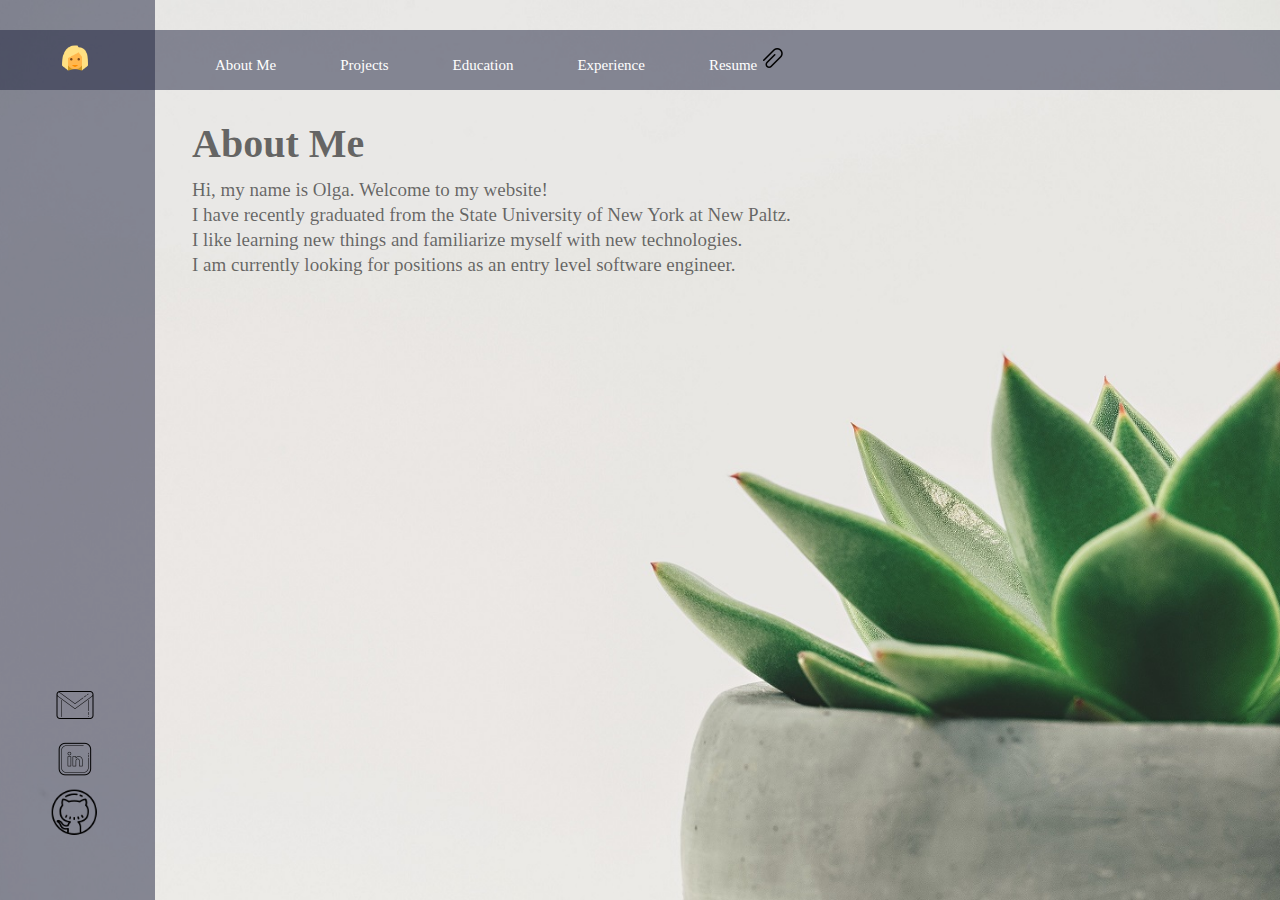
<file: index.html>
<!DOCTYPE html>
<html lang="en" dir="ltr">

<head>
    <meta charset="utf-8">
    <title>About Me</title>

    <link rel="stylesheet" href="static/css/template.css">

</head>

<body>

    <div class="container">
        <div class="navbar">
            <div class="logo">
                <img src="static/images/girl.png">
            </div>
            <nav>
                <ul>
                    <li><a href="index.html">About Me</a></li>
                    <li><a href="projects.html">Projects</a></li>
                    <li><a href="education.html">Education</a></li>
                    <li><a href="experience.html">Experience</a></li>
                    <li>
                        <a href="static/images/Olga Nenaydenko.pdf" target="_blank">
                            Resume <img src="static/images/clip.png"></a>
                    </li>
                </ul>
            </nav>
        </div>
        <div class="sidebar">
            <div class="contact-links">
                <a href="mailto:olga1789@gmail.com">
                    <img src="static/images/gma.png">
                </a>
                <a href="https://www.linkedin.com/in/olga-n-739b06192" target="_blank">
                    <img src="static/images/link.png">
                </a>

                <a href="https://github.com/olga1789" target="_blank">
                    <img src="static/images/git.png">
                </a>
            </div>
        </div>
        <div id="card">
            <div class="msg-col">
                <h2>About Me</h2>
                <p>
                    Hi, my name is Olga. Welcome to my website!<br> I have recently graduated from the State University of New York at New Paltz.<br>I like learning new things and
                    familiarize myself with new technologies.<br> I am currently looking for positions as an entry level software engineer.
                </p>
            </div>

        </div>
</body>

</html>
</file>
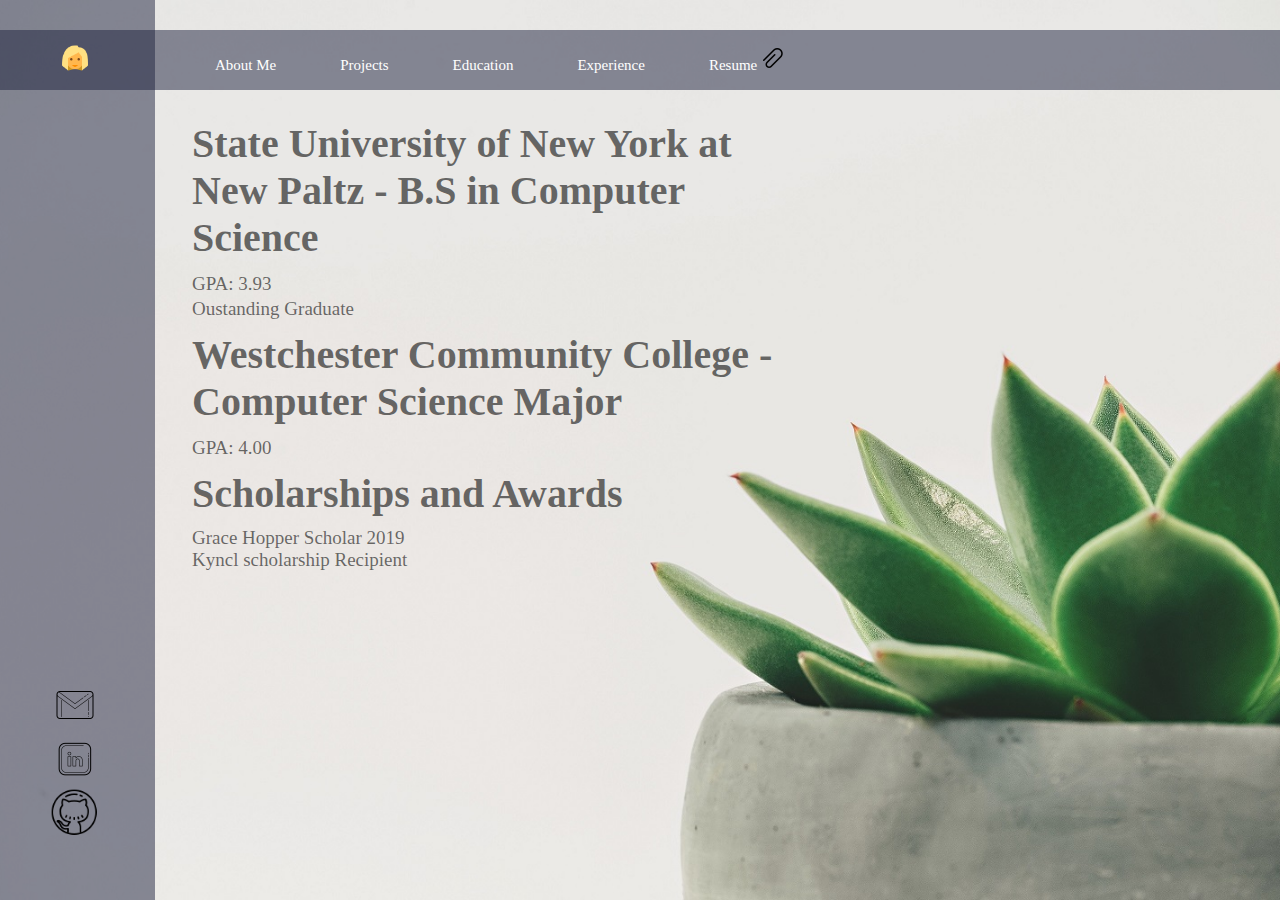
<file: education.html>
<!DOCTYPE html>
<html lang="en" dir="ltr">

<head>
    <meta charset="utf-8">
    <title>Education</title>

    <link rel="stylesheet" href="static/css/template.css">

</head>

<body>

    <div class="container">
        <div class="navbar">
            <div class="logo">
                <img src="static/images/girl.png">
            </div>
            <nav>
                <ul>
                    <li><a href="index.html">About Me</a></li>
                    <li><a href="projects.html">Projects</a></li>
                    <li><a href="education.html">Education</a></li>
                    <li><a href="experience.html">Experience</a></li>
                    <li>
                        <a href="static/images/Olga Nenaydenko.pdf" target="_blank">
                                Resume <img src="static/images/clip.png"></a>
                    </li>
                </ul>
            </nav>
        </div>
        <div class="sidebar">
            <div class="contact-links">
                <a href="mailto:olga1789@gmail.com">
                    <img src="static/images/gma.png">
                </a>
                <a href="https://www.linkedin.com/in/olga-n-739b06192" target="_blank">
                    <img src="static/images/link.png">
                </a>

                <a href="https://github.com/olga1789" target="_blank">
                    <img src="static/images/git.png">
                </a>
            </div>
        </div>

        <div id="card">
            <div class="msg-col">
                <h2> State University of New York at New Paltz - B.S in Computer Science</h2>
                <p>GPA: 3.93<br> <a href="https://meritpages.com/Olga-Nenaydenko/4708337" target="_blank">Oustanding Graduate</a><br> </p>
                <h2>Westchester Community College - Computer Science Major</h2>
                <p>GPA: 4.00</p>
                <h2>Scholarships and Awards</h2>
                <a href="https://ghc.anitab.org/media-tags/ghc-19-scholarship-sponsor-a-e/page/29/" target="_blank">Grace Hopper Scholar 2019</a><br>
                <a href="https://www.kynclfamilyfoundation.com/what-we-do" target="_blank">Kyncl scholarship Recipient</a>
            </div>
        </div>

    </div>
</body>

</html>
</file>
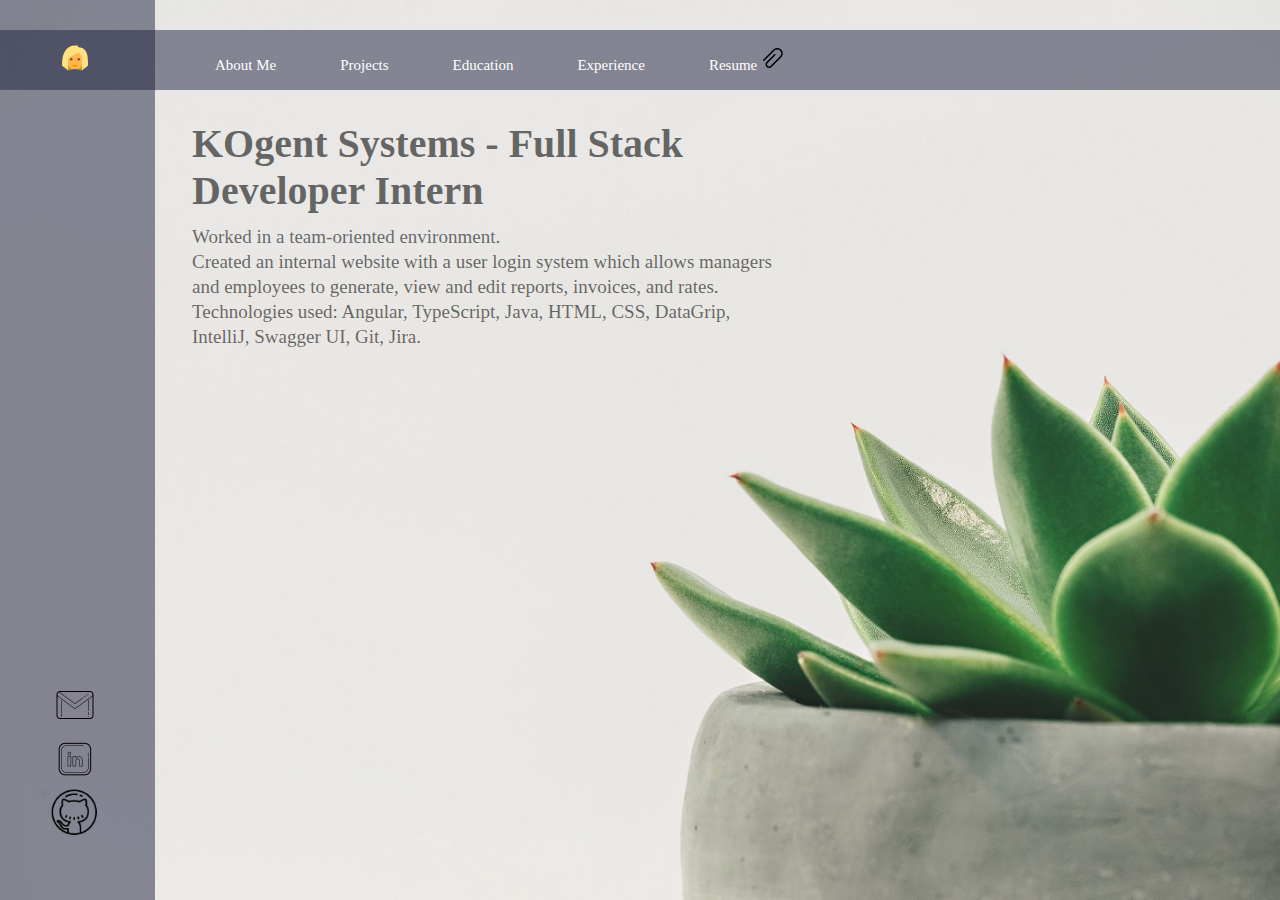
<file: experience.html>
<!DOCTYPE html>
<html lang="en" dir="ltr">

<head>
    <meta charset="utf-8">
    <title>Experience</title>

    <link rel="stylesheet" href="static/css/template.css">

</head>

<body>

    <div class="container">
        <div class="navbar">
            <div class="logo">
                <img src="static/images/girl.png">
            </div>
            <nav>
                <ul>
                    <li><a href="index.html">About Me</a></li>
                    <li><a href="projects.html">Projects</a></li>
                    <li><a href="education.html">Education</a></li>
                    <li><a href="experience.html">Experience</a></li>
                    <li>
                        <a href="static/images/Olga Nenaydenko.pdf" target="_blank">
                            Resume <img src="static/images/clip.png"></a>
                    </li>
                </ul>
            </nav>
        </div>
        <div class="sidebar">
            <div class="contact-links">
                <a href="mailto:olga1789@gmail.com">
                    <img src="static/images/gma.png">
                </a>
                <a href="https://www.linkedin.com/in/olga-n-739b06192" target="_blank">
                    <img src="static/images/link.png">
                </a>

                <a href="https://github.com/olga1789" target="_blank">
                    <img src="static/images/git.png">
                </a>
            </div>
        </div>
        <div id="card">
            <div class="msg-col">
                <h2>KOgent Systems - Full Stack Developer Intern</h2>
                <p>Worked in a team-oriented environment.<br> Created an internal website with a user login system which allows managers and employees to generate, view and edit reports, invoices, and rates.<br> Technologies used: Angular, TypeScript, Java,
                    HTML, CSS, DataGrip, IntelliJ, Swagger UI, Git, Jira.</p>
            </div>
        </div>

    </div>
</body>

</html>
</file>
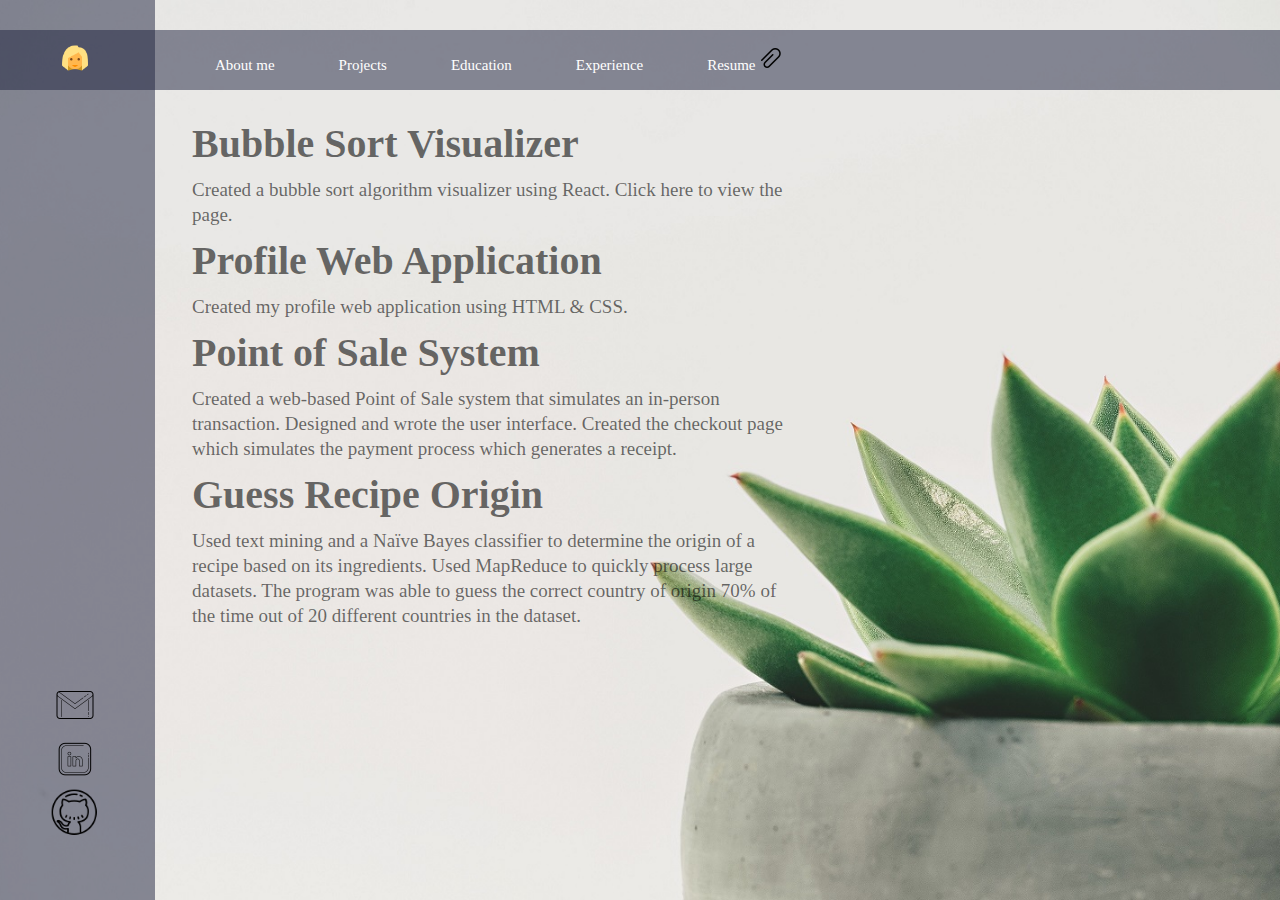
<file: projects.html>
<!DOCTYPE html>
<html lang="en" dir="ltr">

<head>
    <meta charset="utf-8">
    <title>Projects</title>

    <link rel="stylesheet" href="static/css/template.css">

</head>

<body>

    <div class="container">
        <div class="navbar">
            <div class="logo">
                <img src="static/images/girl.png">
            </div>
            <nav>
                <ul>
                    <li><a href="index.html">About me</a></li>
                    <li><a href="projects.html">Projects</a></li>
                    <li><a href="education.html">Education</a></li>
                    <li><a href="experience.html">Experience</a></li>
                    <li>
                        <a href="static/images/Olga Nenaydenko.pdf" target="_blank">
                                Resume <img src="static/images/clip.png"></a>
                    </li>
                </ul>
            </nav>
        </div>
        <div class="sidebar">
            <div class="contact-links">
                <a href="mailto:olga1789@gmail.com">
                    <img src="static/images/gma.png">
                </a>
                <a href="https://www.linkedin.com/in/olga-n-739b06192" target="_blank">
                    <img src="static/images/link.png">
                </a>

                <a href="https://github.com/olga1789" target="_blank">
                    <img src="static/images/git.png">
                </a>
            </div>
        </div>
        <div id="card">
            <div class="msg-col">
                <h2>Bubble Sort Visualizer</h2>
                    <p>Created a bubble sort algorithm visualizer using React.
                        <a href="https://olga1789.github.io/my-app/" target="
                        _blank">Click here</a> to view the page.
                    </p>
                <h2>Profile Web Application</h2>
                <p>
                    Created my profile web application using HTML & CSS.<br>
                </p>

                <h2>Point of Sale System</h2>
                <p>Created a web-based Point of Sale system that simulates an in-person transaction.
                   Designed and wrote the user interface. 
                   Created the checkout page which simulates the payment process which generates a receipt.
<br>
                </p>
                <h2>Guess Recipe Origin </h2>
                <p>Used text mining and a Naïve Bayes classifier to determine the origin of a recipe based on its ingredients.
                    Used MapReduce to quickly process large datasets. 
                   The program was able to guess the correct country of origin 70% of the time out of 20 different countries in the dataset. </p>
</p>
            </div>
        </div>
    </div>

</body>

</html>
</file>
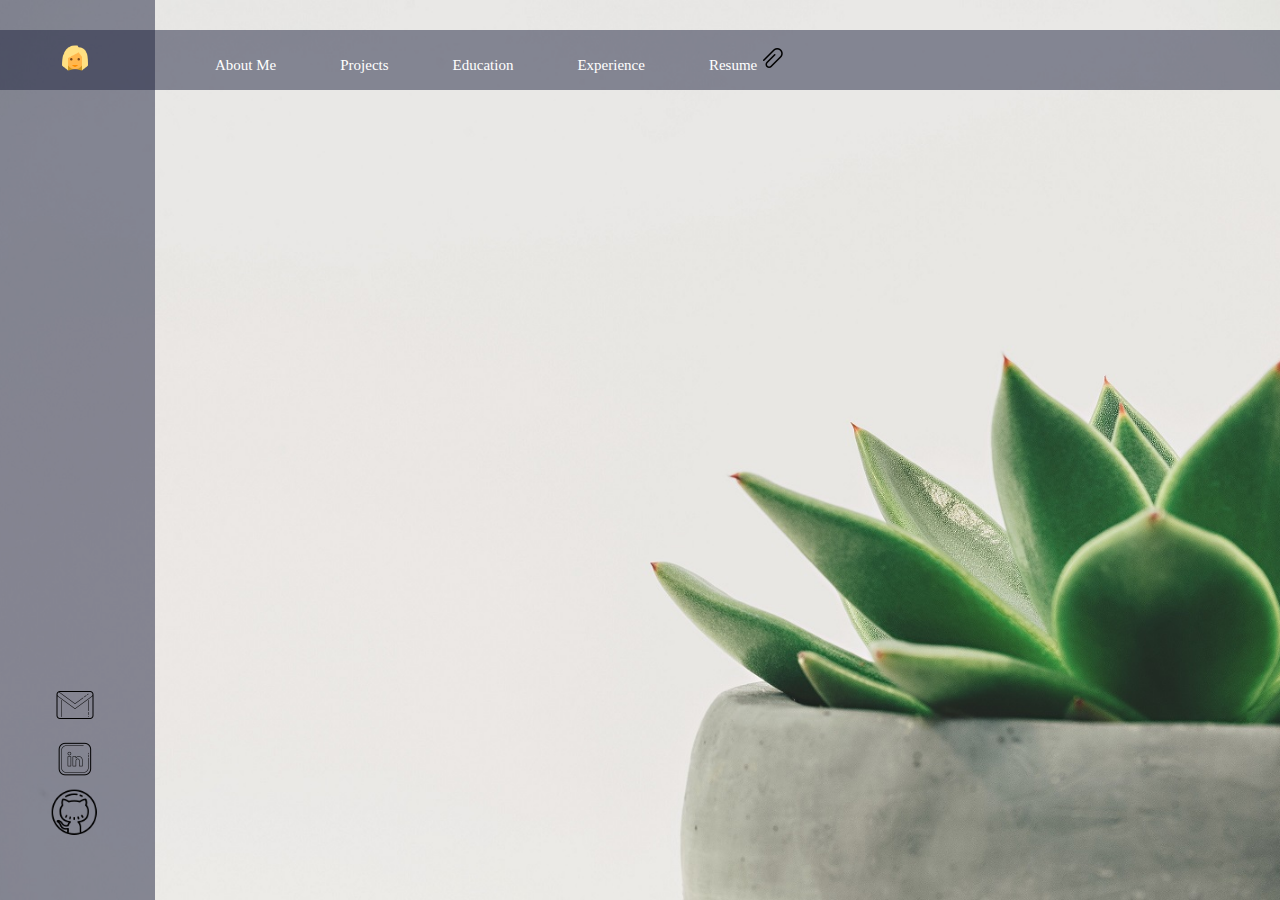
<file: template.html>
<!DOCTYPE html>
<html lang="en" dir="ltr">

<head>
    <meta charset="utf-8">
    <title>Flask Parent Template</title>

    <link rel="stylesheet" href="static/css/template.css">

</head>

<body>

    <div class="container">
        <div class="navbar">
            <div class="logo">
                <img src="static/images/girl.png">
            </div>
            <nav>
                <ul>
                    <li><a href="index.html">About Me</a></li>
                    <li><a href="projects.html">Projects</a></li>
                    <li><a href="education.html">Education</a></li>
                    <li><a href="experience.html">Experience</a></li>
                    <li>
                        <a href="static/images/Olga Nenaydenko.pdf" target="_blank">
                            Resume <img src="static/images/clip.png"></a>
                    </li>
                </ul>
            </nav>
        </div>
        <div class="sidebar">
            <div class="contact-links">
                <a href="mailto:olga1789@gmail.com">
                    <img src="static/images/gma.png">
                </a>
                <a href="https://www.linkedin.com/in/olga-n-739b06192" target="_blank">
                    <img src="static/images/link.png">
                </a>

                <a href="https://github.com/olga1789" target="_blank">
                    <img src="static/images/git.png">
                </a>
            </div>
        </div>
    </div>
</body>

</html>
</file>
<file: static/css/template.css>
* {
    margin: 0;
    padding: 0;
    font-family: consolas;
}

.container {
    width: 100%;
    height: 100vh;
    background-image: url(../images/suc.jpg);
    background-position: center;
    background-size: cover;
    position: relative;
    padding-top: 30px;
    box-sizing: border-box;
}

.navbar {
    width: 100%;
    height: 60px;
    display: flex;
    align-items: center;
    background: rgba(29, 33, 61, 0.5);
    padding: 0 60px;
    box-sizing: border-box;
}

.logo {
    width: 155px;
}

.logo img {
    width: 30px;
    position: relative;
    z-index: 10;
}

nav {
    flex: 1;
}

nav ul li {
    list-style: none;
    display: inline-block;
    margin-right: 60px;
}

nav ul li a {
    text-decoration: none;
    color: white;
    font-size: 15px;
}

nav p {
    text-decoration: none;
    color: white;
    padding-left: 600px;
    display: inline-block;
}

nav ul li a:hover {
    color: rgba(24, 22, 22, 0.76);
}

#card {
    padding-left: 15%;
    padding-top: 20px;
}

#card .msg-col a:hover {
    color: rgba(0, 0, 0, 0.801);
}


/* #card .msg-col img {
    padding-left: 0px;
    padding-top: 100px;
    height: 180xp;
    width: 180px;
} */

.sidebar {
    width: 155px;
    height: 100vh;
    background: rgba(29, 33, 61, 0.5);
    position: absolute;
    top: 0;
    left: 0;
}

.contact-links {
    width: 20px;
    display: block;
    margin: 680px auto 0;
    padding-right: 75px;
}

.contact-links img {
    height: 50px;
    width: 50px;
    margin-left: 20px;
}

.contact-links a:hover {
    opacity: 0.7 !important;
    filter: alpha(opacity=70) !important;
}

.msg-container {
    width: 600px;
    height: 280px;
    position: absolute;
    left: 35%;
    top: 30%;
    transform: translateY(-50%);
    overflow: hidden;
}

#card {
    display: inline-flex;
    transition: 0.5s;
}

.msg-col {
    width: 600px;
    height: 280px;
}

.msg-col h1 {
    color: rgba(0, 0, 0, 0.671);
    font-size: 80px;
    font-weight: 100;
    margin: 10px 0;
}

.msg-col p {
    color: rgba(0, 0, 0, 0.575);
    font-size: 19px;
    line-height: 25px;
}

.msg-col h2 {
    color: rgba(0, 0, 0, 0.575);
    font-size: 40px;
    font-weight: 100;
    margin: 10px 0;
    font-weight: bold;
}

.msg-col a {
    text-decoration: none;
    color: rgba(0, 0, 0, 0.575);
    font-size: 19px;
}
</file>
